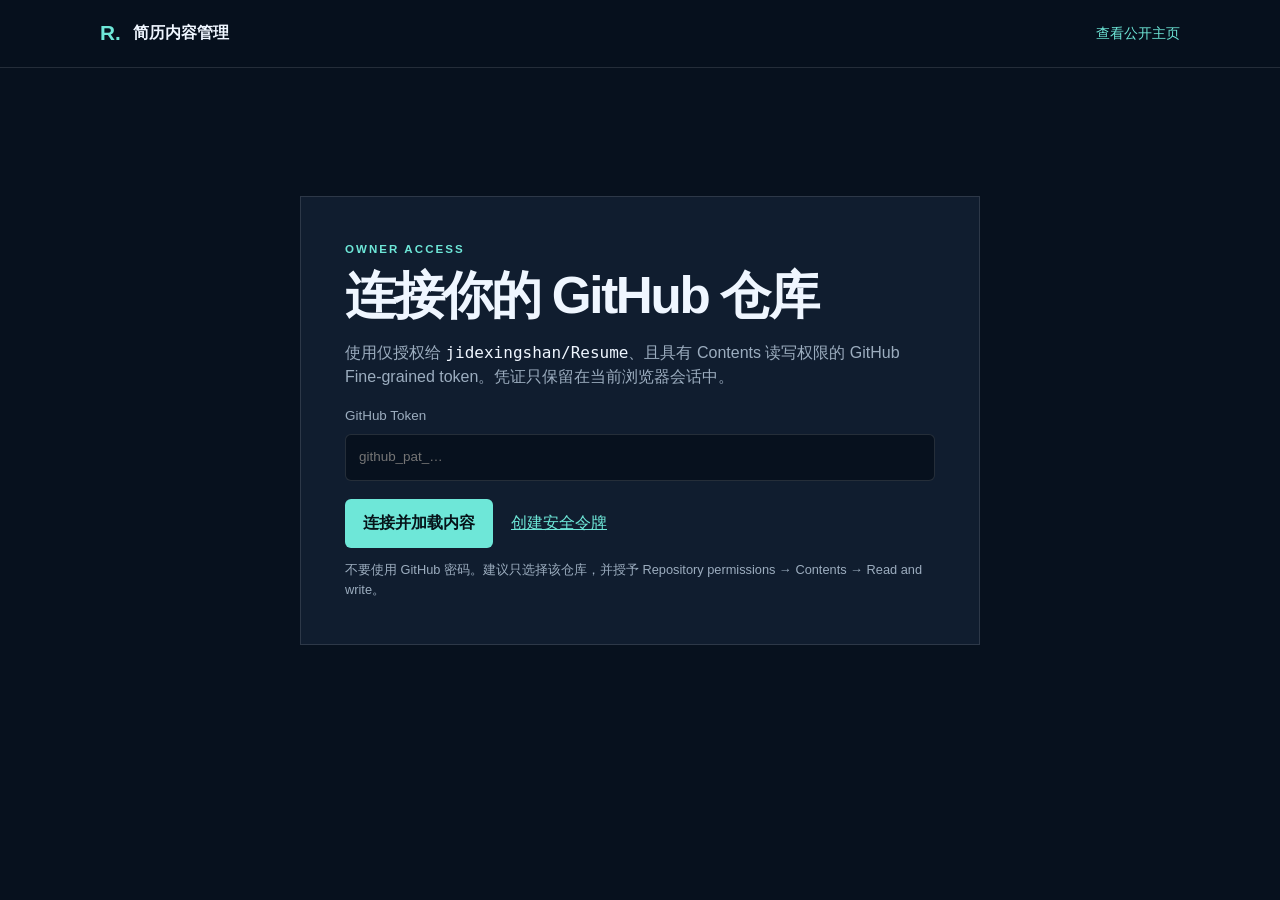
<file: admin.html>
<!doctype html>
<html lang="zh-CN">
<head>
  <meta charset="utf-8">
  <meta name="viewport" content="width=device-width, initial-scale=1">
  <meta name="robots" content="noindex,nofollow">
  <title>简历内容管理</title>
  <link rel="stylesheet" href="admin.css">
</head>
<body>
  <header class="topbar"><div><span class="mark">R.</span><strong>简历内容管理</strong></div><a href="./" target="_blank" rel="noopener">查看公开主页</a></header>
  <main>
    <section class="login-card" id="login-panel">
      <p class="kicker">OWNER ACCESS</p><h1>连接你的 GitHub 仓库</h1>
      <p>使用仅授权给 <code>jidexingshan/Resume</code>、且具有 Contents 读写权限的 GitHub Fine-grained token。凭证只保留在当前浏览器会话中。</p>
      <label>GitHub Token<input id="token-input" type="password" autocomplete="off" placeholder="github_pat_…"></label>
      <div class="row"><button id="connect-button" class="primary">连接并加载内容</button><a class="help" href="https://github.com/settings/personal-access-tokens/new" target="_blank" rel="noopener">创建安全令牌</a></div>
      <p class="hint">不要使用 GitHub 密码。建议只选择该仓库，并授予 Repository permissions → Contents → Read and write。</p>
    </section>

    <section id="editor" hidden>
      <div class="editor-head"><div><p class="kicker">LIVE CONTENT</p><h1>编辑你的主页</h1><p>保存后，公开网站通常会在 1–3 分钟内更新。</p></div><button id="disconnect-button" class="ghost">断开连接</button></div>

      <form id="resume-form">
        <section class="panel"><div class="panel-title"><span>01</span><div><h2>个人信息</h2><p>首页首屏和联系方式</p></div></div>
          <div class="fields two">
            <label>姓名<input data-profile="name"></label><label>姓名缩写<input data-profile="initials" maxlength="4"></label>
            <label class="wide">个人标题<input data-profile="title"></label><label class="wide">个人简介<textarea data-profile="intro" rows="3"></textarea></label>
            <label>学校<input data-profile="school"></label><label>专业<input data-profile="major"></label>
            <label>学习阶段<input data-profile="period"></label><label>工作语言<input data-profile="languages"></label>
            <label>邮箱<input data-profile="email" type="email"></label><label>手机号<input data-profile="phone"></label>
            <label class="wide">所在地<input data-profile="location"></label>
          </div>
          <div class="upload-box"><div><strong>个人照片</strong><p id="photo-name">尚未上传 · 支持 JPG、PNG、WebP，原图小于 10 MB</p></div><label class="file-button">选择并裁剪照片<input id="photo-input" type="file" accept="image/jpeg,image/png,image/webp"></label></div>
        </section>

        <section class="panel"><div class="panel-title"><span>02</span><div><h2>实习与工作经历</h2><p>支持添加、排序前后顺序和删除</p></div><button type="button" class="add" data-add="experiences">添加经历</button></div><div id="experiences-editor" class="repeat-list"></div></section>
        <section class="panel"><div class="panel-title"><span>03</span><div><h2>科研项目与论文</h2><p>所有项目同等大小，并列展示</p></div><button type="button" class="add" data-add="research">添加项目</button></div><div id="research-editor" class="repeat-list"></div></section>
        <section class="panel"><div class="panel-title"><span>04</span><div><h2>兴趣爱好</h2><p>展示工作之外的你</p></div><button type="button" class="add" data-add="interests">添加兴趣</button></div><div id="interests-editor" class="repeat-list compact"></div></section>
      </form>

      <div class="savebar"><div id="status" role="status">内容已加载，可以开始编辑。</div><button id="save-button" class="primary">保存并发布</button></div>
    </section>
  </main>
  <template id="experience-template"><article class="repeat-card"><div class="card-top"><strong>经历</strong><button type="button" class="remove">删除</button></div><div class="fields two"><label>时间<input data-key="date"></label><label>类型<input data-key="type"></label><label>职位<input data-key="role"></label><label>机构<input data-key="org"></label><label class="wide">简介<textarea data-key="summary" rows="3"></textarea></label><label class="wide">成果要点（每行一条）<textarea data-key="highlights" rows="3"></textarea></label></div></article></template>
  <template id="research-template"><article class="repeat-card"><div class="card-top"><strong>科研 / 论文</strong><button type="button" class="remove">删除</button></div><div class="fields two"><label>标识字母<input data-key="letter" maxlength="2"></label><label>类型<input data-key="type"></label><label class="wide">标题<input data-key="title"></label><label class="wide">简介<textarea data-key="description" rows="3"></textarea></label><label class="wide">作者、期刊等信息<input data-key="meta"></label><label>关键词（用逗号分隔）<input data-key="tags"></label><label>详情链接<input data-key="link" type="url"></label><label>详情链接文字<input data-key="linkLabel"></label><label class="wide">代码仓库链接（GitHub / GitLab / Gitee）<input data-key="codeUrl" type="url" placeholder="https://github.com/…"></label></div></article></template>
  <template id="interest-template"><article class="repeat-card"><div class="card-top"><strong>兴趣</strong><button type="button" class="remove">删除</button></div><div class="fields two"><label>名称<input data-key="title"></label><label>说明<input data-key="description"></label></div></article></template>
  <dialog id="crop-dialog" aria-labelledby="crop-title"><div class="crop-head"><div><p class="kicker">PHOTO CROP</p><h2 id="crop-title">裁剪个人照片</h2></div><button type="button" id="crop-cancel-top" class="ghost" aria-label="关闭裁剪窗口">关闭</button></div><p>拖动照片调整位置；选择比例并放大到合适的构图。</p><div class="crop-stage"><canvas id="crop-canvas" aria-label="照片裁剪预览"></canvas></div><div class="crop-controls"><label>裁剪比例<select id="crop-ratio"><option value="original">原始比例</option><option value="4:5">竖版 4:5</option><option value="1:1">正方形 1:1</option><option value="3:2">横版 3:2</option></select></label><label>缩放<input id="crop-zoom" type="range" min="1" max="3" step="0.01" value="1"></label></div><div class="crop-actions"><button type="button" id="crop-cancel" class="ghost">取消</button><button type="button" id="crop-apply" class="primary">使用裁剪后的照片</button></div></dialog>
  <script src="admin.js"></script>
</body>
</html>
</file>
<file: admin.css>
:root{--bg:#07111e;--panel:#101d2f;--panel2:#14243a;--text:#eff6ff;--muted:#9cadbf;--line:rgba(255,255,255,.12);--accent:#6ee7d8;--danger:#fda4af}*{box-sizing:border-box}body{margin:0;background:var(--bg);color:var(--text);font:16px/1.55 Inter,"PingFang SC","Microsoft YaHei",sans-serif}.topbar{height:68px;border-bottom:1px solid var(--line);display:flex;align-items:center;justify-content:space-between;padding:0 max(22px,calc((100vw - 1080px)/2));position:sticky;top:0;background:rgba(7,17,30,.92);backdrop-filter:blur(14px);z-index:5}.topbar>div{display:flex;gap:12px;align-items:center}.mark{color:var(--accent);font-weight:900;font-size:1.3rem}.topbar a{color:var(--accent);text-decoration:none;font-size:.9rem}main{max-width:1080px;margin:auto;padding:56px 22px 120px}.login-card{max-width:680px;margin:8vh auto;background:var(--panel);border:1px solid var(--line);padding:44px}.kicker{font-size:.72rem;letter-spacing:.18em;color:var(--accent);font-weight:800;margin:0 0 10px}h1{font-size:clamp(2rem,4vw,3.5rem);line-height:1.05;letter-spacing:-.045em;margin:0 0 18px}p{color:var(--muted)}code{color:var(--text)}label{display:grid;gap:7px;color:var(--muted);font-size:.84rem}input,textarea{width:100%;border:1px solid var(--line);background:var(--bg);color:var(--text);padding:12px 13px;border-radius:6px;font:inherit;resize:vertical}input:focus,textarea:focus{outline:2px solid rgba(110,231,216,.32);border-color:var(--accent)}button,.file-button{font:inherit;cursor:pointer;border:0;border-radius:6px;font-weight:750}.primary{background:var(--accent);color:#061319;padding:12px 18px}.ghost,.add{background:transparent;color:var(--text);border:1px solid var(--line);padding:10px 14px}.row{display:flex;align-items:center;gap:18px;margin-top:18px}.help{color:var(--accent)}.hint{font-size:.8rem;margin-bottom:0}.editor-head{display:flex;align-items:end;justify-content:space-between;margin-bottom:34px}.editor-head p{margin-bottom:0}.panel{background:var(--panel);border:1px solid var(--line);padding:30px;margin-bottom:18px}.panel-title{display:flex;align-items:center;gap:16px;margin-bottom:28px}.panel-title>span{font-size:.75rem;color:var(--accent);align-self:flex-start}.panel-title h2{margin:0;font-size:1.35rem}.panel-title p{margin:2px 0 0;font-size:.86rem}.panel-title .add{margin-left:auto}.fields{display:grid;gap:16px}.fields.two{grid-template-columns:1fr 1fr}.wide{grid-column:1/-1}.upload-box{border:1px dashed var(--line);padding:18px;margin-top:20px;display:flex;justify-content:space-between;align-items:center}.upload-box p{margin:3px 0 0;font-size:.8rem}.file-button{border:1px solid var(--line);padding:9px 13px}.file-button input{display:none}.repeat-list{display:grid;gap:12px}.repeat-card{background:var(--panel2);border:1px solid var(--line);padding:20px}.card-top{display:flex;justify-content:space-between;margin-bottom:18px}.remove{background:transparent;color:var(--danger);font-size:.82rem}.savebar{position:fixed;bottom:18px;left:50%;transform:translateX(-50%);width:min(1036px,calc(100% - 28px));background:#eafbf9;color:#10262a;box-shadow:0 16px 50px rgba(0,0,0,.35);padding:12px 14px 12px 20px;display:flex;align-items:center;justify-content:space-between;gap:16px;border-radius:9px}.savebar #status{font-size:.86rem}.savebar.error{background:#ffe4e6}.savebar.success{background:#dcfce7}[hidden]{display:none!important}
@media(max-width:680px){main{padding-top:32px}.login-card,.panel{padding:22px}.fields.two{grid-template-columns:1fr}.wide{grid-column:auto}.editor-head{align-items:flex-start}.panel-title{align-items:flex-start;flex-wrap:wrap}.panel-title .add{margin-left:0}.upload-box{align-items:flex-start;gap:14px;flex-direction:column}.savebar #status{max-width:60%}}
select{width:100%;border:1px solid var(--line);background:var(--bg);color:var(--text);padding:12px 13px;border-radius:6px;font:inherit}
#crop-dialog{width:min(760px,calc(100vw - 24px));max-height:calc(100vh - 24px);overflow:auto;border:1px solid var(--line);border-radius:10px;background:var(--panel);color:var(--text);padding:24px;box-shadow:0 24px 90px rgba(0,0,0,.55)}
#crop-dialog::backdrop{background:rgba(0,0,0,.72)}
.crop-head,.crop-actions{display:flex;align-items:center;justify-content:space-between;gap:16px}.crop-head h2{margin:0;font-size:1.6rem}.crop-head .kicker{margin:0 0 4px}
.crop-stage{display:flex;align-items:center;justify-content:center;min-height:300px;max-height:54vh;overflow:hidden;background:#020813;border:1px solid var(--line);padding:12px}.crop-stage canvas{display:block;max-width:100%;max-height:50vh;touch-action:none;cursor:grab}.crop-stage canvas:active{cursor:grabbing}
.crop-controls{display:grid;grid-template-columns:1fr 1fr;gap:16px;margin:18px 0}.crop-controls input[type=range]{padding:0;accent-color:var(--accent)}.crop-actions{justify-content:flex-end}
@media(max-width:600px){#crop-dialog{padding:18px}.crop-stage{min-height:230px}.crop-controls{grid-template-columns:1fr}}
</file>
